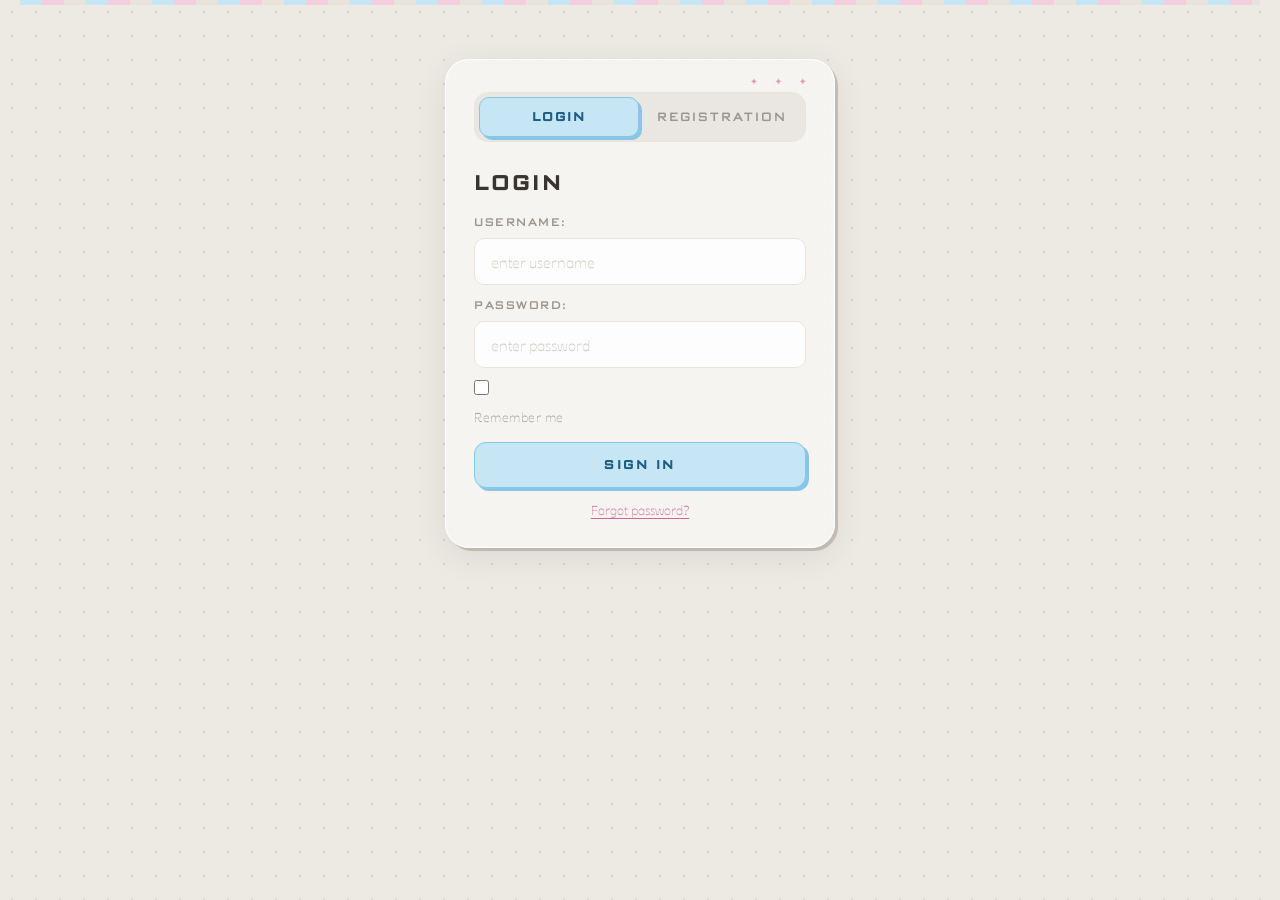
<file: index.html>
<!DOCTYPE html>
<html lang="en">

<head>
    <meta charset="UTF-8">
    <meta name="viewport" content="width=device-width, initial-scale=1.0">
    <link rel="icon" type="image/svg+xml" href="/favicon.svg">
    <link rel="stylesheet" href="style.css">
    <title>daily.aura</title>
    <script src="data.js" defer></script>
    <script src="script.js" defer></script>

</head>

<body>
    <div id="auth-screen">
        <div class="auth-toggle">
            <button id="show-login" class="active">Login</button>
            <button id="show-register">Registration</button>
        </div>
        <form id="login-form" class="auth-form">
            <h2>Login</h2>

            <label for="username-login">Username:</label>
            <input type="text" id="username-login" placeholder="enter username" name="login-username" required>

            <label for="password-login">Password:</label>
            <input type="password" id="password-login" autocomplete="current-password" placeholder="enter password"
                name="login-password" required>

            <input type="checkbox" id="remember" name="remember">
            <label for="remember">Remember me</label>

            <button type="submit">Sign In</button>

            <button id="reset-password" type="button">Forgot password?</button>
        </form>

        <form id="register-form" class="auth-form" style="display:none">
            <h2>Create Account</h2>

            <label for="username-regist">Username:</label>
            <input type="text" id="username-regist" placeholder="enter username" name="register-username" required>

            <label for="password-regist">Password:</label>
            <input type="password" id="password-regist" autocomplete="new-password" placeholder="enter password"
                name="register-password" minlength="8" required>

            <button type="submit">Register</button>
        </form>
    </div>

    <div id="app-screen" style="display:none">

        <h1 id="daily-todo">DAILY MISSIONS</h1>

        <div class="input-row">
            <input type="text" id="input-task" placeholder="add task:">

            <input type="number" min="1" max="20" id="input-xp" placeholder="how many xp:">

            <button id="add-task-xp">initialize quest</button>
        </div>
        <p id="title-all-tasks">CURRENT OBJECTIVES</p>

        <div id="all-tasks-list"></div>

        <div id="show-level"></div>

        <div id="show-xp"></div>

        <button id="reset-btn">start from the beginning</button>
        <button id="logout-btn">logout</button>
    </div>


</body>

</html>
</file>
<file: style.css>
@font-face {
    font-family: 'pixelify';
    src: url('fonts/PixelifySans-VariableFont_wght.ttf') format('truetype');
    font-weight: 100 1000;
}

@font-face {
    font-family: 'orbirton';
    src: url('fonts/Orbitron-VariableFont_wght.ttf') format('truetype');
    font-weight: normal;
}

@font-face {
    font-family: 'danfo';
    src: url('fonts/Danfo-Regular-VariableFont_ELSH.ttf') format('truetype');
    font-weight: normal;
}

@font-face {
    font-family: 'mich';
    src: url('fonts/Michroma-Regular.ttf') format('truetype');
    font-weight: normal;
}

@font-face {
    font-family: 'ojuju';
    src: url('fonts/Ojuju-VariableFont_wght.ttf') format('truetype');
    font-weight: normal;
}

@font-face {
    font-family: 'gothic';
    src: url('fonts/ScienceGothic-VariableFont_CTRS,slnt,wdth,wght.ttf') format('truetype');
    font-weight: normal;
}

/* ============================
   TOKENS
   ============================ */
:root {
    --cream:
        #f5f1eb;
    --warm-white:
        #faf8f5;
    --mist:
        #e8e3db;
    --stone:
        #c8c2b8;
    --taupe:
        #9c958d;
    --charcoal:
        #38342f;

    --sky-0:
        #edf6fc;
    --sky-1:
        #c6e5f5;
    --sky-2:
        #87c6e6;
    --sky-3:
        #3d9fcc;
    --sky-ink:
        #1c5f82;

    --blush-0:
        #fdf1f6;
    --blush-1:
        #f5cedd;
    --blush-2:
        #e49cbd;
    --blush-3:
        #cc6898;
    --blush-ink:
        #8a2c52;

    --shadow-sm: 3px 3px 0 var(--stone);
    --shadow-sky: 3px 3px 0 var(--sky-2);
    --shadow-blush: 3px 3px 0 var(--blush-2);

    --glass-bg: rgba(250, 248, 245, 0.72);
    --glass-border: rgba(255, 255, 255, 0.90);
    --blur: blur(16px);
}

/* ============================
   RESET
   ============================ */
*,
*::before,
*::after {
    box-sizing: border-box;
    margin: 0;
    padding: 0;
}

/* ============================
   BODY
   ============================ */
body {
    font-family: 'ojuju', system-ui, sans-serif;
    background-color:
        #edeae4;
    background-image:
        radial-gradient(circle, rgba(180, 172, 160, 0.40) 1px, transparent 1px);
    background-size: 24px 24px;
    min-height: 100vh;
    padding: 0 20px 80px;
    color: var(--charcoal);
}

/* rainbow top stripe */
body::before {
    content: '';
    display: block;
    height: 5px;
    background: repeating-linear-gradient(90deg,
            var(--sky-1) 0px 22px,
            var(--blush-1) 22px 44px,
            var(--mist) 44px 66px);
}

/* ============================
   AUTH SCREEN
   ============================ */
#auth-screen {
    max-width: 390px;
    margin: 54px auto 40px;
    background: var(--glass-bg);
    border: 1.5px solid var(--glass-border);
    border-radius: 24px;
    backdrop-filter: var(--blur);
    -webkit-backdrop-filter: var(--blur);
    box-shadow: 0 8px 32px rgba(60, 50, 40, 0.10), var(--shadow-sm);
    padding: 32px 28px 28px;
    position: relative;
}

#auth-screen::after {
    content: '\2726  \2726  \2726';
    position: absolute;
    top: 14px;
    right: 20px;
    font-size: 10px;
    letter-spacing: 7px;
    color: var(--blush-2);
    pointer-events: none;
}

/* toggle */
.auth-toggle {
    display: flex;
    gap: 5px;
    background: rgba(200, 194, 184, 0.28);
    border: 1.5px solid var(--mist);
    padding: 4px;
    border-radius: 14px;
    margin-bottom: 26px;
}

.auth-toggle button {
    flex: 1;
    padding: 10px;
    background: transparent;
    border: none;
    color: var(--taupe);
    font-family: 'gothic', monospace;
    font-size: 12px;
    letter-spacing: 2px;
    text-transform: uppercase;
    cursor: pointer;
    border-radius: 10px;
    transition: all 0.2s ease;
}

.auth-toggle button.active {
    background: var(--sky-1);
    color: var(--sky-ink);
    border: 1.5px solid var(--sky-2);
    box-shadow: var(--shadow-sky);
    font-weight: 700;
}

.auth-toggle button:not(.active):hover {
    background: var(--blush-0);
    color: var(--blush-ink);
}

/* form */
.auth-form {
    display: flex;
    flex-direction: column;
    gap: 12px;
    animation: fadeUp 0.28s ease;
}

.auth-form h2 {
    font-family: 'gothic', monospace;
    font-size: 20px;
    letter-spacing: 3px;
    text-transform: uppercase;
    color: var(--charcoal);
    margin-bottom: 4px;
}

.auth-form label {
    font-size: 11px;
    letter-spacing: 1.5px;
    text-transform: uppercase;
    color: var(--taupe);
    font-family: 'gothic', monospace;
    /* pull label tight against its input */
    margin-bottom: -4px;
}

/* special case: "remember me" label sits inline with the checkbox */
#remember+label {
    font-size: 13px;
    letter-spacing: 0.5px;
    text-transform: none;
    font-family: 'ojuju', sans-serif;
    color: var(--taupe);
    cursor: pointer;
    margin-bottom: 0;
    /* sit on the same line as the checkbox */
    display: inline;
}

#remember {
    accent-color: var(--sky-3);
    width: 15px;
    height: 15px;
    cursor: pointer;
    vertical-align: middle;
    /* pull it off the flex column so it sits inline with its label */
    display: inline-block;
    margin-bottom: 0;
    width: 15px;
}

.auth-form input[type="text"],
.auth-form input[type="password"] {
    padding: 12px 16px;
    background: rgba(255, 255, 255, 0.78);
    border: 1.5px solid var(--mist);
    border-radius: 10px;
    color: var(--charcoal);
    font-family: 'ojuju', sans-serif;
    font-size: 15px;
    transition: all 0.2s ease;
    width: 100%;
}

.auth-form input[type="text"]:focus,
.auth-form input[type="password"]:focus {
    outline: none;
    border-color: var(--sky-3);
    background: var(--sky-0);
    box-shadow: 0 0 0 3px rgba(61, 159, 204, 0.14), var(--shadow-sky);
}

.auth-form input[type="text"]::placeholder,
.auth-form input[type="password"]::placeholder {
    color: var(--stone);
}

/* submit buttons */
.auth-form button[type="submit"] {
    margin-top: 4px;
    padding: 13px;
    background: var(--sky-1);
    color: var(--sky-ink);
    border: 1.5px solid var(--sky-2);
    border-radius: 12px;
    font-family: 'gothic', monospace;
    font-size: 12px;
    letter-spacing: 2.5px;
    text-transform: uppercase;
    font-weight: 700;
    cursor: pointer;
    box-shadow: var(--shadow-sky);
    transition: all 0.15s ease;
}

.auth-form button[type="submit"]:hover {
    background: var(--sky-3);
    color: #fff;
    transform: translate(-1px, -1px);
    box-shadow: 4px 4px 0 var(--sky-ink);
}

.auth-form button[type="submit"]:active {
    transform: translate(2px, 2px);
    box-shadow: 1px 1px 0 var(--sky-ink);
}

/* forgot password — styled as a quiet text link */
#reset-password {
    background: none;
    border: none;
    padding: 0;
    font-family: 'ojuju', sans-serif;
    font-size: 13px;
    color: var(--blush-3);
    cursor: pointer;
    text-align: center;
    text-decoration: underline;
    text-underline-offset: 3px;
    transition: color 0.15s ease;
}

#reset-password:hover {
    color: var(--blush-ink);
}

/* ============================
   APP SCREEN
   ============================ */
#app-screen {
    max-width: 680px;
    margin: 0 auto;
    /* inline-flex trick: centre the loose inline stat divs + buttons */
    text-align: center;
}

/* keep block-level children left-aligned inside the centred app screen */
#app-screen .input-row,
#all-tasks-list,
#all-tasks-list li {
    text-align: left;
}

/* ============================
   HEADER
   ============================ */
#daily-todo {
    font-family: 'gothic', monospace;
    font-size: clamp(34px, 7vw, 70px);
    color: var(--charcoal);
    text-align: center;
    letter-spacing: 7px;
    text-transform: uppercase;
    margin: 42px 0 0;
    line-height: 1;
}

#daily-todo::after {
    content: '\2726 \2726 \2726';
    display: block;
    font-size: 12px;
    letter-spacing: 10px;
    color: var(--blush-2);
    font-family: sans-serif;
    font-weight: 400;
    text-align: center;
    margin-top: 10px;
}

/* ============================
   INPUT ROW
   ============================ */
.input-row {
    display: flex;
    flex-wrap: wrap;
    gap: 10px;
    justify-content: center;
    align-items: center;
    margin: 28px 0 0;
}

#input-task,
#input-xp {
    padding: 12px 10px;
    background: var(--glass-bg);
    border: 1.5px solid var(--glass-border);
    border-radius: 12px;
    backdrop-filter: var(--blur);
    -webkit-backdrop-filter: var(--blur);
    color: var(--charcoal);
    font-family: 'ojuju', sans-serif;
    font-size: 15px;
    box-shadow: var(--shadow-sm);
    transition: all 0.2s ease;
    outline: none;
}

#input-task {
    width: 230px;
}

#input-xp {
    width: 118px;
}

#input-task::placeholder,
#input-xp::placeholder {
    color: var(--stone);
    font-size: 13px;
}

#input-task:focus,
#input-xp:focus {
    border-color: var(--blush-2);
    background: var(--blush-0);
    box-shadow: 0 0 0 3px rgba(204, 104, 152, 0.12), var(--shadow-blush);
}

#add-task-xp {
    padding: 12px 24px;
    background: var(--blush-1);
    color: var(--blush-ink);
    border: 1.5px solid var(--blush-2);
    border-radius: 12px;
    font-family: 'gothic', monospace;
    font-size: 11px;
    letter-spacing: 2px;
    text-transform: uppercase;
    font-weight: 700;
    cursor: pointer;
    box-shadow: var(--shadow-blush);
    transition: all 0.15s ease;
}

#add-task-xp:hover {
    background: var(--blush-3);
    color: #fff;
    transform: translate(-1px, -1px);
    box-shadow: 4px 4px 0 var(--blush-ink);
}

#add-task-xp:active {
    transform: translate(2px, 2px);
    box-shadow: 1px 1px 0 var(--blush-ink);
}

/* ============================
   SECTION LABEL
   ============================ */
#title-all-tasks {
    font-family: 'gothic', monospace;
    font-size: 10px;
    letter-spacing: 5px;
    text-transform: uppercase;
    color: var(--taupe);
    text-align: center;
    margin: 36px 0 10px;
}

/* ============================
   TASK LIST
   ============================ */
#all-tasks-list {
    background: var(--glass-bg);
    border: 1.5px solid var(--glass-border);
    border-radius: 20px;
    backdrop-filter: var(--blur);
    -webkit-backdrop-filter: var(--blur);
    padding: 16px 16px 12px;
    min-height: 80px;
    box-shadow: 0 6px 24px rgba(56, 48, 40, 0.08), var(--shadow-sm);
    display: flex;
    flex-direction: column;
    gap: 8px;
    list-style: none;
}

#all-tasks-list:empty::after {
    content: 'no missions yet  \2726  initialize one above';
    display: block;
    text-align: center;
    padding: 24px 0;
    font-family: 'gothic', monospace;
    font-size: 10px;
    letter-spacing: 2px;
    text-transform: uppercase;
    color: var(--stone);
}

/* ============================
   TASK ITEM
   ============================ */
#all-tasks-list li {
    list-style: none;
    padding: 12px 15px;
    background: rgba(255, 255, 255, 0.58);
    border: 1px solid rgba(255, 255, 255, 0.82);
    border-left: 3.5px solid var(--sky-1);
    border-radius: 11px;
    display: flex;
    justify-content: space-between;
    align-items: center;
    gap: 12px;
    transition: all 0.2s ease;
    animation: slideIn 0.22s ease;
    text-align: left;
}

#all-tasks-list li:hover {
    border-left-color: var(--sky-3);
    background: rgba(237, 246, 252, 0.75);
    transform: translateX(4px);
    box-shadow: 3px 3px 0 var(--sky-1);
}

#all-tasks-list li span.task-text {
    flex: 1;
    font-size: 15px;
    color: var(--charcoal);
    font-family: 'ojuju', sans-serif;
    font-weight: 500;
}

.task-xp-badge {
    font-family: 'orbirton', monospace;
    font-size: 10px;
    letter-spacing: 0.5px;
    color: var(--sky-ink);
    background: var(--sky-0);
    border: 1px solid var(--sky-1);
    border-radius: 20px;
    padding: 3px 10px;
    white-space: nowrap;
    flex-shrink: 0;
}

.buttons {
    display: flex;
    gap: 7px;
    align-items: center;
    flex-shrink: 0;
}

.complete-btn {
    background: var(--sky-0);
    color: var(--sky-ink);
    border: 1.5px solid var(--sky-1);
    border-radius: 8px;
    padding: 7px 12px;
    font-family: 'gothic', monospace;
    font-size: 10px;
    letter-spacing: 1.5px;
    text-transform: uppercase;
    cursor: pointer;
    box-shadow: 2px 2px 0 var(--sky-1);
    transition: all 0.15s ease;
}

.complete-btn:hover {
    background: var(--sky-3);
    color: #fff;
    border-color: var(--sky-ink);
    transform: translate(-1px, -1px);
    box-shadow: 3px 3px 0 var(--sky-ink);
}

.complete-btn:active {
    transform: translate(1px, 1px);
    box-shadow: 1px 1px 0 var(--sky-ink);
}

.delete-btn {
    background: var(--blush-0);
    color: var(--blush-ink);
    border: 1.5px solid var(--blush-1);
    border-radius: 8px;
    padding: 7px 12px;
    font-family: 'gothic', monospace;
    font-size: 10px;
    letter-spacing: 1.5px;
    text-transform: uppercase;
    cursor: pointer;
    box-shadow: 2px 2px 0 var(--blush-1);
    transition: all 0.15s ease;
}

.delete-btn:hover {
    background: var(--blush-3);
    color: #fff;
    border-color: var(--blush-ink);
    transform: translate(-1px, -1px);
    box-shadow: 3px 3px 0 var(--blush-ink);
}

.delete-btn:active {
    transform: translate(1px, 1px);
    box-shadow: 1px 1px 0 var(--blush-ink);
}

#all-tasks-list li.completed {
    opacity: 0.48;
    border-left-color: var(--stone);
    background: rgba(232, 227, 219, 0.42);
}

#all-tasks-list li.completed:hover {
    transform: none;
    box-shadow: none;
    background: rgba(232, 227, 219, 0.42);
}

#all-tasks-list li.completed .task-text {
    text-decoration: line-through;
    color: var(--taupe);
}

/* ============================
   STATS — loose divs, no wrapper
   inline-flex + text-align:center
   on parent makes them sit side by side
   ============================ */
#show-level,
#show-xp {
    display: inline-flex;
    align-items: center;
    gap: 9px;
    padding: 13px 22px;
    background: var(--glass-bg);
    border: 1.5px solid var(--glass-border);
    border-radius: 14px;
    backdrop-filter: var(--blur);
    -webkit-backdrop-filter: var(--blur);
    font-family: 'orbirton', monospace;
    font-size: 14px;
    letter-spacing: 1.5px;
    color: var(--charcoal);
    font-weight: 600;
    box-shadow: var(--shadow-sm);
    min-width: 130px;
    justify-content: center;
    transition: all 0.2s ease;
    vertical-align: middle;
}

#show-level {
    margin-top: 28px;
    margin-right: 8px;
}

#show-xp {
    margin-top: 28px;
}

#show-level::before {
    content: '\25C8';
    font-size: 16px;
    color: var(--sky-3);
    flex-shrink: 0;
}

#show-xp::before {
    content: '\2726';
    font-size: 13px;
    color: var(--blush-3);
    flex-shrink: 0;
}

#show-level:hover,
#show-xp:hover {
    transform: translate(-2px, -2px);
    box-shadow: 5px 5px 0 var(--stone);
}

/* ============================
   BOTTOM BUTTONS — loose siblings
   same inline trick as stats
   ============================ */
#reset-btn,
#logout-btn {
    display: inline-block;
    margin-top: 14px;
    padding: 9px 20px;
    background: transparent;
    font-family: 'gothic', monospace;
    font-size: 10px;
    letter-spacing: 2px;
    text-transform: uppercase;
    border-radius: 10px;
    cursor: pointer;
    transition: all 0.2s ease;
    vertical-align: middle;
}

#reset-btn {
    margin-right: 8px;
    color: var(--taupe);
    border: 1.5px solid var(--stone);
}

#reset-btn:hover {
    background: var(--charcoal);
    color: var(--cream);
    border-color: var(--charcoal);
    box-shadow: 3px 3px 0 var(--taupe);
    transform: translate(-1px, -1px);
}

#logout-btn {
    color: var(--blush-ink);
    border: 1.5px solid var(--blush-1);
}

#logout-btn:hover {
    background: var(--blush-3);
    color: #fff;
    border-color: var(--blush-3);
    box-shadow: var(--shadow-blush);
    transform: translate(-1px, -1px);
}

#reset-btn:active,
#logout-btn:active {
    transform: translate(1px, 1px);
    box-shadow: none;
}

/* ============================
   ANIMATIONS
   ============================ */
@keyframes slideIn {
    from {
        opacity: 0;
        transform: translateX(-14px);
    }

    to {
        opacity: 1;
        transform: translateX(0);
    }
}

@keyframes fadeUp {
    from {
        opacity: 0;
        transform: translateY(10px);
    }

    to {
        opacity: 1;
        transform: translateY(0);
    }
}

/* ============================
   MOBILE
   ============================ */
@media (max-width: 600px) {
    #daily-todo {
        font-size: 28px;
        letter-spacing: 4px;
    }

    .input-row {
        flex-direction: column;
        align-items: stretch;
    }

    #input-task,
    #input-xp,
    #add-task-xp {
        width: 100%;
    }

    #all-tasks-list li {
        flex-direction: column;
        align-items: flex-start;
        gap: 10px;
    }

    .buttons {
        width: 100%;
        justify-content: flex-end;
    }

    #auth-screen {
        margin: 28px 12px;
        padding: 24px 18px;
    }

    #show-level,
    #show-xp {
        min-width: 110px;
        font-size: 12px;
        padding: 11px 14px;
        /* stack vertically on very small screens */
        display: flex;
        width: 100%;
        margin-right: 0;
    }

    #reset-btn,
    #logout-btn {
        display: block;
        width: 100%;
        margin-right: 0;
        text-align: center;
    }
}
</file>
